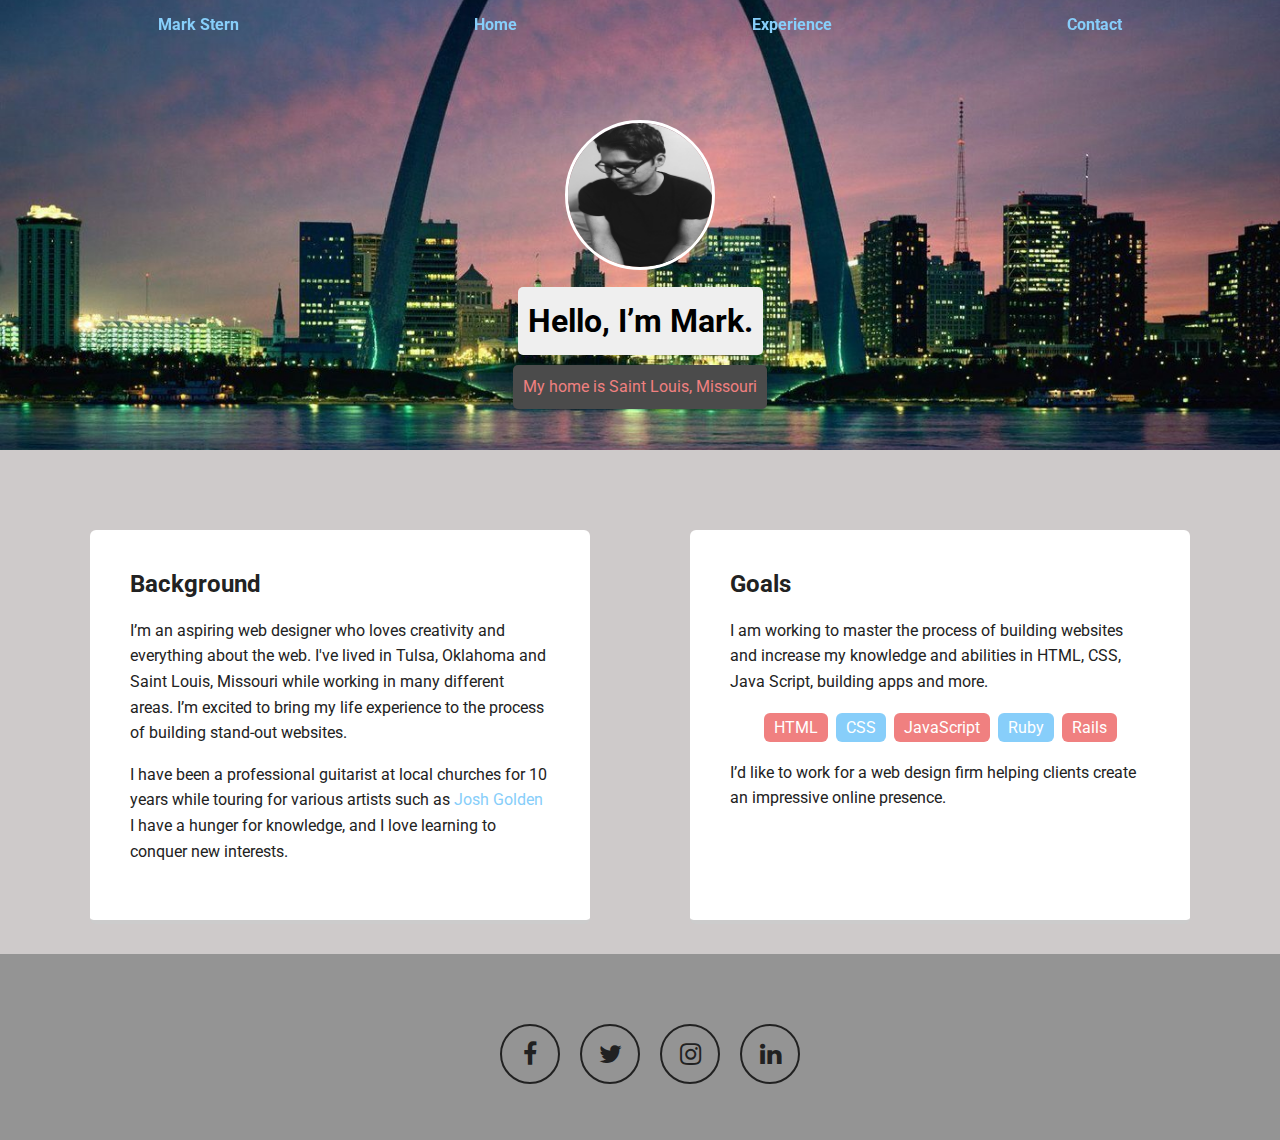
<file: Project #1/index.html>
<!doctype html>
<html lang="en">
<head>
    
  <meta charset="utf-8">
  <title>Mark Stern's Profile</title>
  <meta name="viewport" content="width=device-width, initial-scale=1.0">
  <link rel="stylesheet" href="styles.css">
  <link href="https://fonts.googleapis.com/css?family=Muli%7CRoboto:400,300,500,700,900" rel="stylesheet"></head>
  <body>

    <div class="main-nav">
        <ul class="nav">
          <li> <a class="">Mark Stern</a></li>
          <li><a href="index.html">Home</a></li>
          <li><a href="resume.html">Experience</a></li>
          <li><a href="contact.html">Contact</a></li>
        </ul>
    </div>

    <header>
      <img src="images/me.jpg" alt="Drawing of Mark Stern" class="profile-image">
      <h1 class="tag name">Hello, I’m Mark.</h1>
      <p class="tag location">My home is Saint Louis, Missouri</p>
    </header>

    <main class="flex">
      <div class="card">
        <h2>Background</h2>
        <p>I’m an aspiring web designer who loves creativity and everything about the web. I've lived in Tulsa, Oklahoma and Saint Louis, Missouri while working in many different areas. I’m excited to bring my life experience to the process of building stand-out websites.</p>
        <p>I have been a professional guitarist at local churches for 10 years while touring for various artists such as <a href="https://www.famousbirthdays.com/people/josh-golden.html"> Josh Golden </a> I have a hunger for knowledge, and I love learning to conquer new interests. </p>
      </div> 

      <div class="card">
        <h2>Goals</h2>
        <p>I am working to master the process of building websites and increase my knowledge and abilities in HTML, CSS, Java Script, building apps and more.</p>
        <ul class="skills">
          <li>HTML</li>
          <li>CSS</li>
          <li>JavaScript</li>
          <li>Ruby</li>
          <li>Rails</li>
        </ul>
        <p>I’d like to work for a web design firm helping clients create an impressive online presence.</p>
      </div> 

    </main>
    <footer>
      
     
      
      
       
        <link href="https://cdnjs.cloudflare.com/ajax/libs/font-awesome/4.7.0/css/font-awesome.min.css" rel="stylesheet">
            <div class="social">
                <a href="https://www.facebook.com/mark.stern.3110" class="fb" title="Join us on Facebook"><i class="fa fa-facebook" aria-hidden="true"></i></a>
                <a href="https://twitter.com/clarkussmarkuss" class="tw" title="Join us on Twitter"><i class="fa fa-twitter" aria-hidden="true"></i></a>
                <a href="https://www.instagram.com/markstern7/" class="insta" title="Join us on Instagram"><i class="fa fa-instagram" aria-hidden="true"></i></a>
                <a href="https://www.linkedin.com/in/mark-stern-5570ba190/" class="in" title="Join us on Linked In"><i class="fa fa-linkedin" aria-hidden="true"></i></a>
            </div>
      
      
      

  
      
      <p class="copyright"> </p>
    </footer>
  </body>
  </html>
</file>
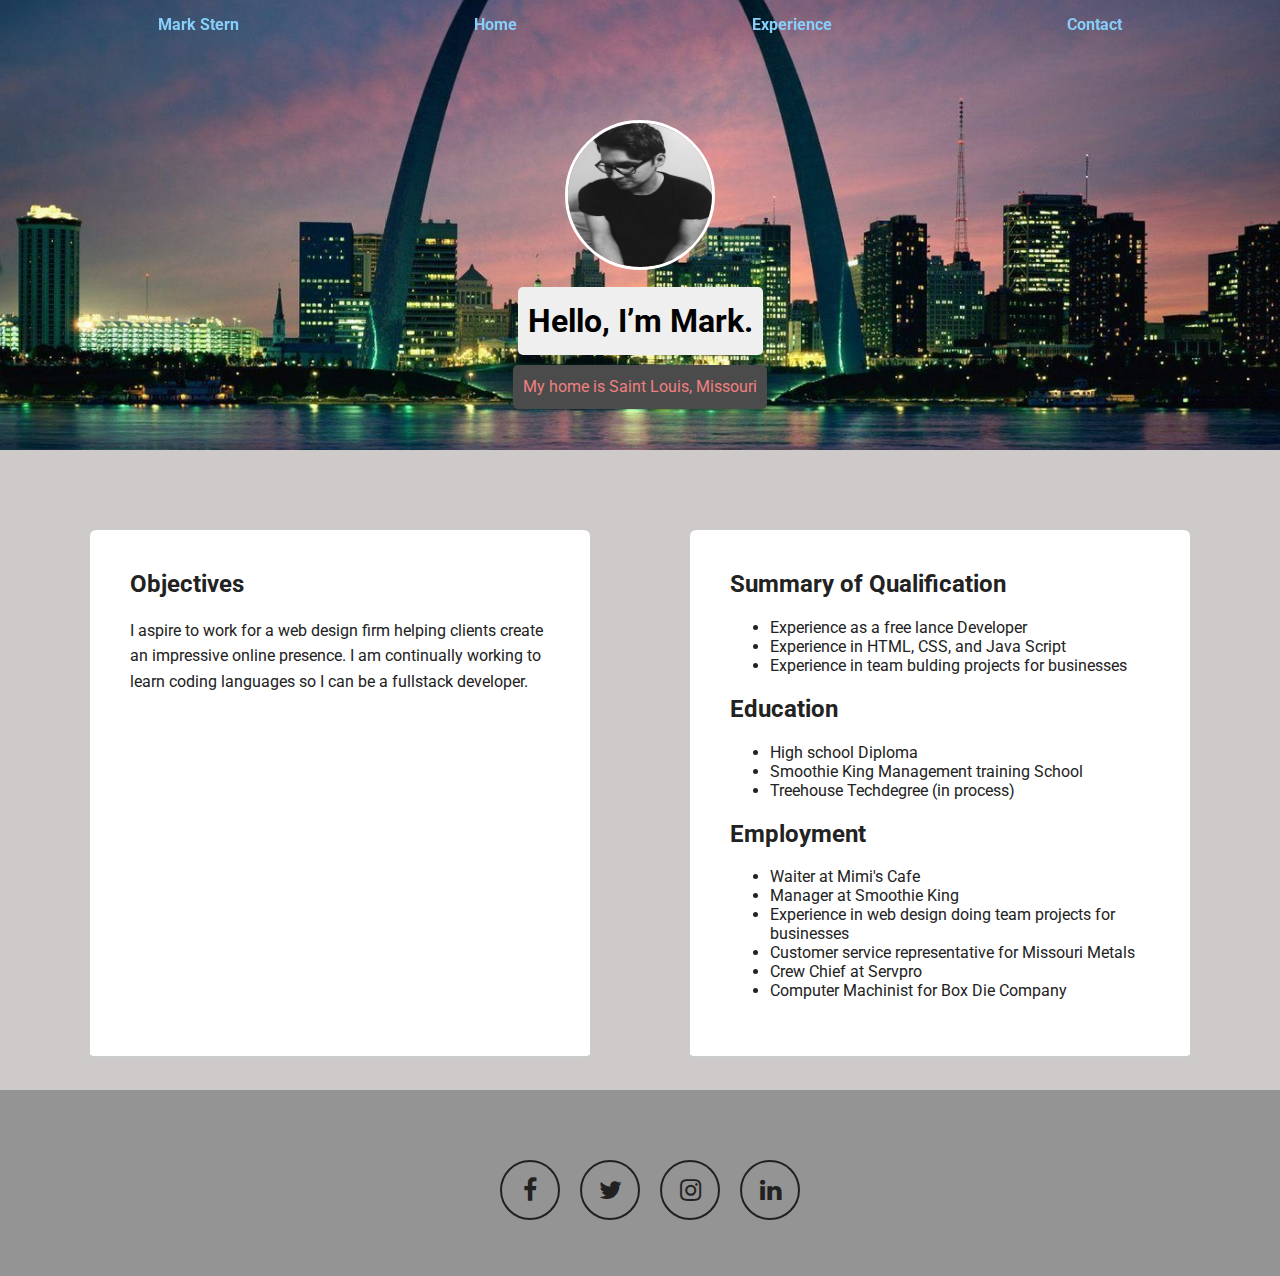
<file: Project #1/resume.html>
<!doctype html>
<html lang="en">
<head>
  <meta charset="utf-8">
  <title>Mark Stern's Profile</title>
  <meta name="viewport" content="width=device-width, initial-scale=1.0">
  <link rel="stylesheet" href="styles.css">
  <link href="https://fonts.googleapis.com/css?family=Muli%7CRoboto:400,300,500,700,900" rel="stylesheet"></head>
  <body>

    <div class="main-nav">
        <ul class="nav">
          <li> <a class="">Mark Stern </a></li>
          <li><a href="index.html">Home</a></li>
          <li><a href="resume.html">Experience</a></li>
          <li><a href="contact.html">Contact</a></li>
          
          
        </ul>
    </div>

    <header>
      <img src="images/me.jpg" alt="Drawing of Mark Stern" class="profile-image">
      <h1 class="tag name">Hello, I’m Mark.</h1>
      <p class="tag location">My home is Saint Louis, Missouri</p>
    </header>

    <main class="flex">
      <div class="card">
        <h2>Objectives</h2>
        <p>I aspire to work for a web design firm helping clients create an impressive online presence. I am continually working to learn coding languages so I can be a fullstack developer.  </p>
      </div> 

      <div class="card">
        
        <h2> Summary of Qualification  </h2>
        <ul>
          <li>Experience as a free lance Developer</li>
          <li>Experience in HTML, CSS, and Java Script</li>
          <li>Experience in team bulding projects for businesses</li>
        </ul>
        <h2>Education</h2>
        <ul>
            <li>High school Diploma  </li>
            <li>Smoothie King Management training School</li>
            <li>Treehouse Techdegree (in process) </li>
        </ul>
        <h2>Employment</h2>
        <ul>
          <li>Waiter at Mimi's Cafe</li>
          <li>Manager at Smoothie King</li>
          <li>Experience in web design doing team projects for businesses </li>
          <li>Customer service representative for Missouri Metals</li>  
          <li>Crew Chief at Servpro</li> 
          <li>Computer Machinist for Box Die Company</li> 
        </ul>
        
        
      </div> 

    </main>
    <footer>
      
     
      
      
       
        <link href="https://cdnjs.cloudflare.com/ajax/libs/font-awesome/4.7.0/css/font-awesome.min.css" rel="stylesheet">
            <div class="social">
                <a href="https://www.facebook.com/mark.stern.3110" class="fb" title="Join us on Facebook"><i class="fa fa-facebook" aria-hidden="true"></i></a>
                <a href="https://twitter.com/clarkussmarkuss" class="tw" title="Join us on Twitter"><i class="fa fa-twitter" aria-hidden="true"></i></a>
                <a href="https://www.instagram.com/markstern7/" class="insta" title="Join us on Instagram"><i class="fa fa-instagram" aria-hidden="true"></i></a>
                <a href="https://www.linkedin.com/in/mark-stern-5570ba190/" class="in" title="Join us on Linked In"><i class="fa fa-linkedin" aria-hidden="true"></i></a>
            </div>
      
      
      

  
      
      <p class="copyright"></p>
    </footer>
  </body>
  </html>
</file>
<file: Project #1/styles.css>
/* Global Layout Set-up */
* { 
  box-sizing: border-box;
}
  
body {
  margin: 0;
  padding: 0;
  text-align: center;
  font-family: 'Roboto', sans-serif;
  color: #222;
  background: #cecaca;
}
/* Link Styles */

a {
  text-decoration: none;
  color: lightskyblue;
}
a:hover {
  color: light#6633ff;
}

/* Section Styles */

.main-nav {
  width: 100%;
  background:light rgb(21, 21, 85);
  min-height: 30px;
  padding: 10px;
  position: fixed;
  text-align: center;
}
.nav {
  display: flex;
  justify-content: space-around;
  font-weight: 700;
  list-style-type: none;
  margin: 0 auto;
  padding: 0;
}
.nav .name {
  display: none;
}
.nav li {
  padding: 5px 10px 10px 10px;
}
.nav a {
  transition: all .5s;
}
.nav a:hover {
  color:lightcoral;
}

header {
  text-align:center;
  background: url('images/STL.jpg')  center ;
  background-size: cover;
  overflow: hidden;
  padding-top: 60px;
  
}
header {
  line-height: 1.5;
}
header .profile-image {
  margin-top: 60px;
  width: 150px;
  height: 150px;
  border-radius: 50%;
  border: 3px solid white;
  transition: all .5s;
}
header .profile-image:hover {
  transform: scale(1.2) rotate(5deg);
}
.tag {
  background-color: #efefef;
  color: black;
  padding: 10px;
  border-radius: 5px;
  display: table;
  margin: 10px auto;
} 
.location {
  background-color:rgb(75, 75, 75);
  color:lightcoral;
}
.card {
  margin: 30px;
  padding: 20px 40px 40px;
  max-width: 500px;
  text-align: left;
  background: #fff;
  border-bottom: 4px solid #ccc;
  border-radius: 6px;
}
.card:hover {
  border-color: rgb(2, 23, 31);
}

ul.skills {
  padding: 0;
  text-align: center;
}

.skills li {
  border-radius: 6px;
  display: inline-block;
  background: lightskyblue;
  color: white;
  padding: 5px 10px;
  margin: 2px;
}

.skills li:nth-child(odd) {
  background: lightcoral;
}

footer {
  width: 100%;
  min-height: 30px;
  padding: 20px 0 40px 20px;
  color:black;
  
}

footer .copyright {
  top: -8px;
  margin-right: 20px;
  font-size: .75em;
  
}

footer ul {
  list-style-type: none;
  margin: 40;
  padding: 0;
  
}

footer ul li {
  display: inline-block;
}

a.social {
  display: inline-block;
  text-indent: -9999px;
  margin-left: 5px;
  width: 30px;
  height: 30px;
  background-size: 30px 30px;
  opacity: .5;
  transition: all .25s;
  text-align:center;
}
a.twitter {
  background-image: url(images/twitter.svg);
}
a.linkedin {
  background-image: url(images/linkedin.svg);
}
a.github {
  background-image: url(images/github.svg);
}
a.social:hover {
  opacity: 1;
}
.clearfix {
  clear: both;
}

/* Styles for larger screens */
@media screen and (min-width: 720px) {
  
  .flex {
      display: flex;
      max-width: 1200px;
      justify-content: space-around;
      margin: 0 auto;
      
  }

  header {
    min-height: 450px;
    
  }

  .nav {
    max-width: 1200px;
    
  }

  .nav .name {
    display: block;
    margin-right: auto; 
    color:lightskyblue;
  }

  main {
    padding-top: 50px;
  }

  main p {
    line-height: 1.6em;
  }

  footer {
    font-size: 1.3em;
    max-width: cover;
    background-color:rgb(148, 148, 148);
    text-align:center;
  }
    
    
}
/* social media buttons */
.social {
  margin-top: 50px;
  display: flex;
  justify-content: center;
}
.social a {
  text-decoration: none !important;
  width: 60px;
  height: 60px;
  display: flex;
  align-items: center;
  justify-content: center;
  border-radius: 50%;
  margin-right: 20px;
  font-size: 25px;
  overflow: hidden;
  position: relative;
  color: #212121;
  border: 2px solid #212121;
  transition: all 0.2s linear 0s;
}
.social a i {
  position: relative;
  z-index: 3;
  display: inline-block;
  vertical-align: middle;
}
.social a:last-child {
  margin-right: 0px;
}
.social a:before {
  content: "";
  display: inline-block;
  height: 100%;
  vertical-align: middle;
}
.social a:after {
  content: "";
  display: block;
  width: 90%;
  height: 90%;
  top: -110%;
  left: 0;
  right: 0;
  margin: auto;
  position: absolute;
  background-color: #333;
  border-radius: 50%;
}
.social a:hover {
  color: white;
}
.social a:hover:after {
  top: 5%;
  transition: all 0.2s linear 0s;
}
/* end social media buttons */

li{
    text-align: left;
}
</file>
